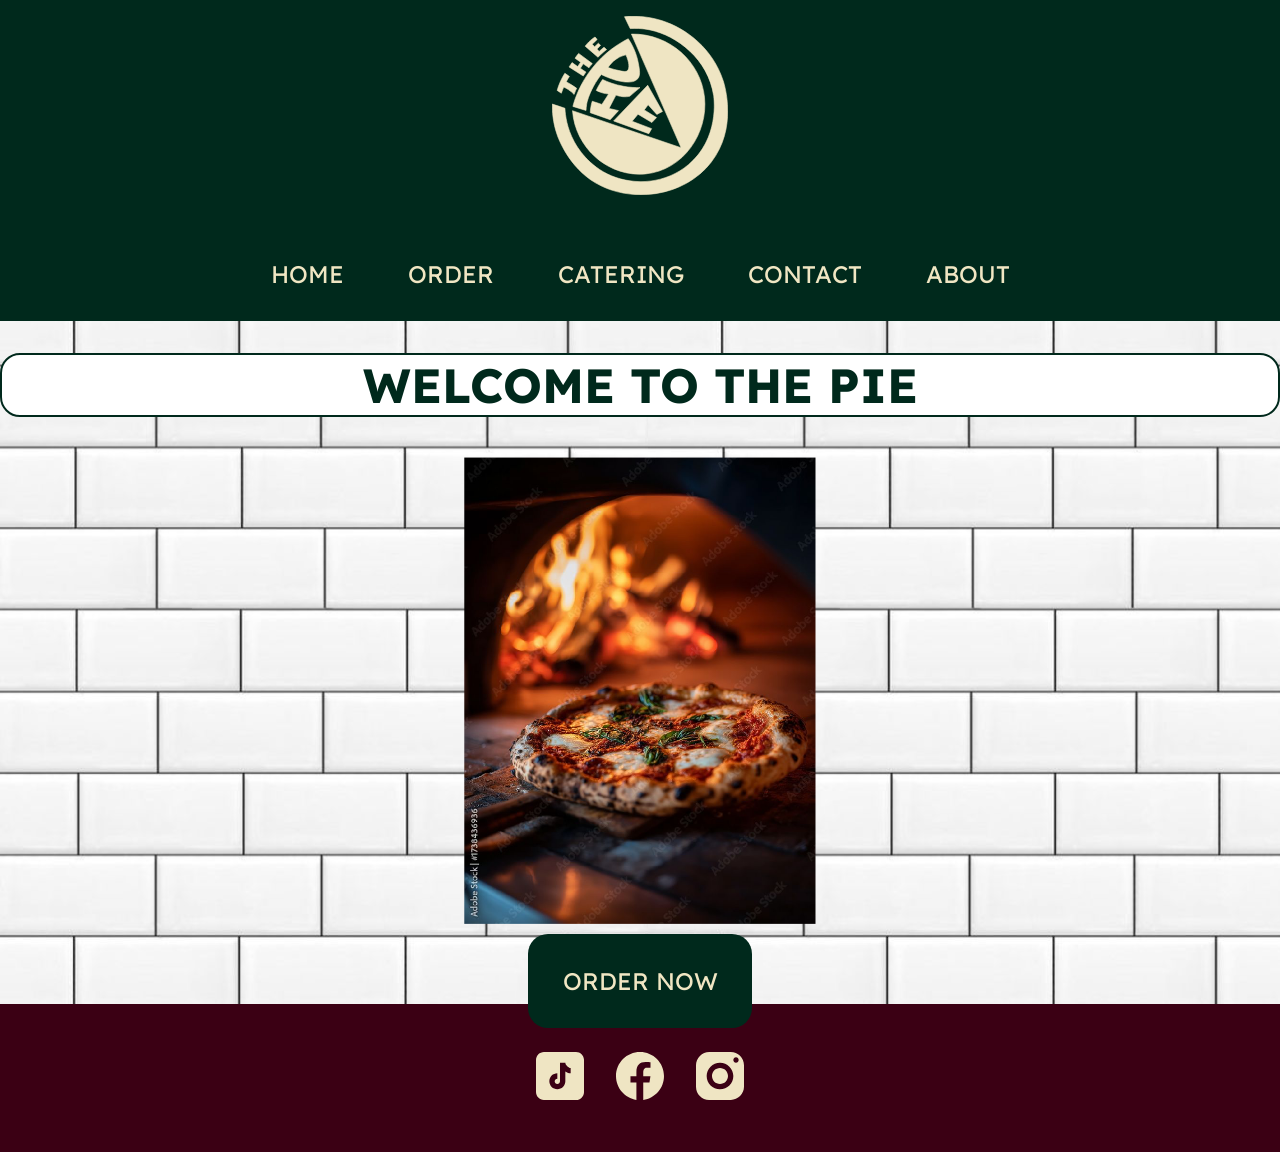
<file: index.html>
<!DOCTYPE html>
<html lang="en">
<head>
    <meta charset="UTF-8">
    <meta name="viewport" content="width=device-width, initial-scale=1.0">
    <title>The Pie Pizzeria</title>
    <link rel="stylesheet" href="styles.css">
    <script src="scripts.js"></script>
    <link rel="preconnect" href="https://fonts.googleapis.com">
    <link rel="preconnect" href="https://fonts.gstatic.com" crossorigin>
    <link href="https://fonts.googleapis.com/css2?family=Lexend+Deca:wght@100..900&display=swap" rel="stylesheet">
    <link rel="icon" type="image/png" href="images/thepiefavicon/favicon-96x96.png" sizes="96x96">
</head>
<body>
    <header>
        <img class="logo" src="images/Logo.svg" alt="The Pie Pizzeria Logo.">
        
        <h1>THE PIE PIZZERIA</h1>
        <div onclick="toggleNav()" class="hamburger">
            <hr>
            <hr>
            <hr>
        </div>
        <nav class="toggle-nav">
            <a href="index.html">HOME</a>
            <a href="order.html">ORDER</a>
            <a href="cater.html">CATERING</a>
            <a href="contact.html">CONTACT</a>
            <a href="about.html">ABOUT</a>
        </nav>
    </header>
    <main>
        <h2>WELCOME TO THE PIE</h2>
        <div class="home"> 
            <img src="images/pizza1.png" alt="margherita pizza being launched into a wood fired pizza oven.">
            <div class="order">
                <a href="menu.html">ORDER NOW</a>
            </div>    
        </div>
        
    </main>
    <footer>
        <div class="socials">
            <a href="https://www.tiktok.com/en/"><img src="images/tiktok.svg" alt="tik tok icon"></a>
            <a href="https://www.facebook.com/"><img src="images/facebook.svg" alt="facebook icon"></a>
            <a href="https://www.instagram.com/"><img src="images/Instagram.svg" alt="instagram icon"></a>
        </div>
    </footer>
</body>
</html>
</file>
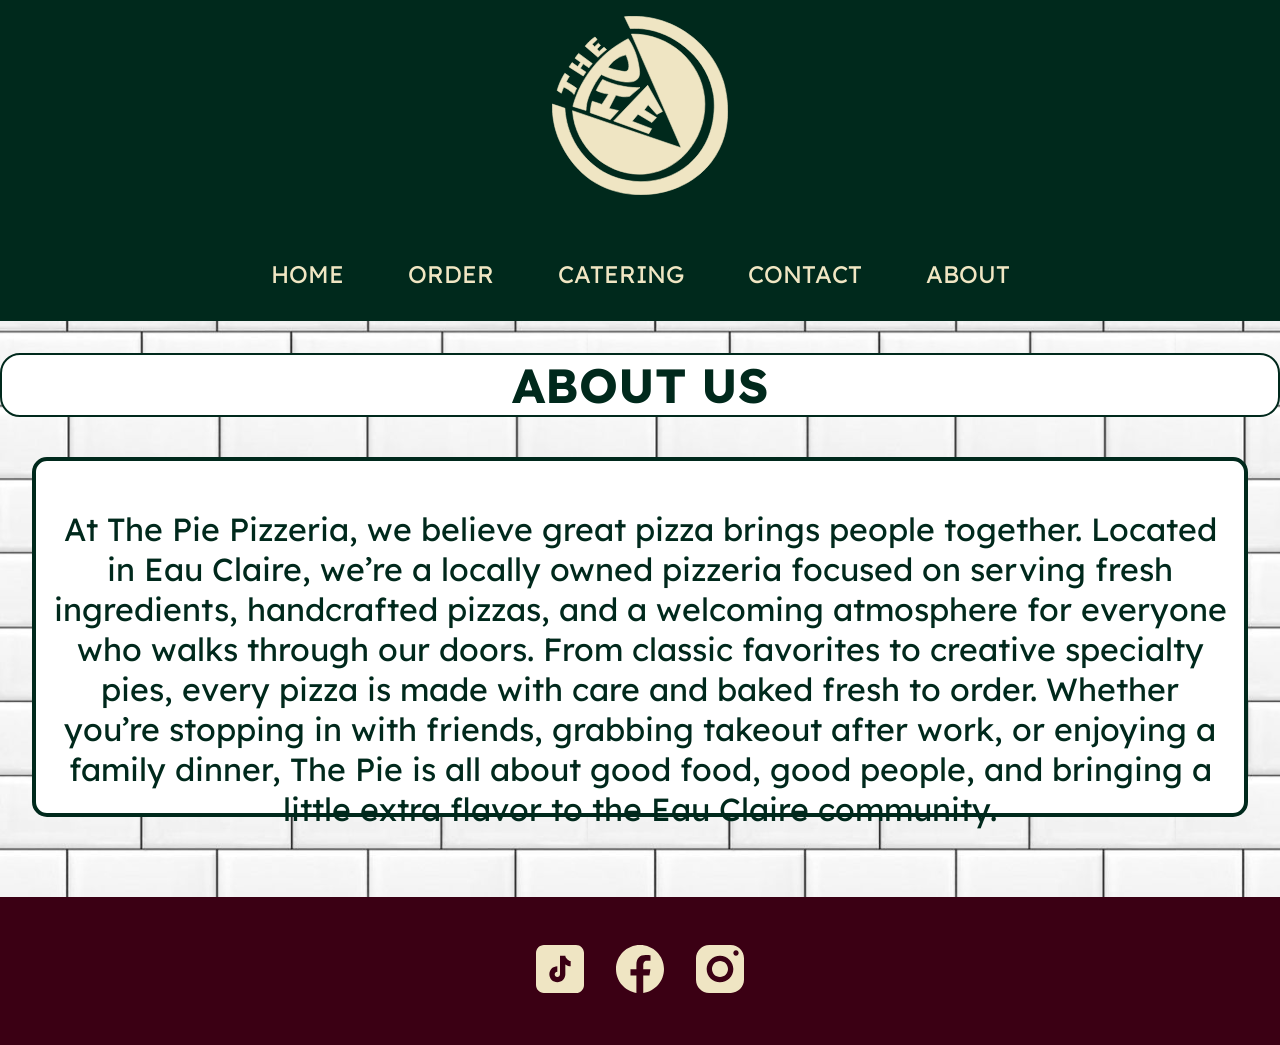
<file: about.html>
<!DOCTYPE html>
<html lang="en">
<head>
    <meta charset="UTF-8">
    <meta name="viewport" content="width=device-width, initial-scale=1.0">
    <title>The Pie Pizzeria</title>
    <link rel="stylesheet" href="styles.css">
    <script src="scripts.js"></script>
    <link rel="preconnect" href="https://fonts.googleapis.com">
<link rel="preconnect" href="https://fonts.gstatic.com" crossorigin>
<link href="https://fonts.googleapis.com/css2?family=Lexend+Deca:wght@100..900&display=swap" rel="stylesheet">
<link rel="icon" type="image/png" href="images/thepiefavicon/favicon-96x96.png" sizes="96x96">
</head>
<body>
    <header>
        <img class="logo" src="images/Logo.svg" alt="The Pie Pizzeria Logo.">
        <h1>THE PIE PIZZERIA</h1>
        <div onclick="toggleNav()" class="hamburger">
            <hr>
            <hr>
            <hr>
        </div>
        <nav class="toggle-nav">
            <a href="index.html">HOME</a>
            <a href="order.html">ORDER</a>
            <a href="cater.html">CATERING</a>
            <a href="contact.html">CONTACT</a>
            <a href="about.html">ABOUT</a>
        </nav>
    </header>
    <main>
        <h2>ABOUT US</h2>
        <div class="storybox">
            <p>At The Pie Pizzeria, we believe great pizza brings people together. Located in Eau Claire, we’re a locally owned pizzeria focused on serving fresh ingredients, handcrafted pizzas, and a welcoming atmosphere for everyone who walks through our doors. From classic favorites to creative specialty pies, every pizza is made with care and baked fresh to order. Whether you’re stopping in with friends, grabbing takeout after work, or enjoying a family dinner, The Pie is all about good food, good people, and bringing a little extra flavor to the Eau Claire community.</p>
        </div>
    </main>
    <footer>
        <div class="socials">
            <a href="https://www.tiktok.com/en/"><img src="images/tiktok.svg" alt="tik tok icon"></a>
            <a href="https://www.facebook.com/"><img src="images/facebook.svg" alt="facebook icon"></a>
            <a href="https://www.instagram.com/"><img src="images/Instagram.svg" alt="instagram icon"></a>
        </div>
    </footer>
</body>
</html>
</file>
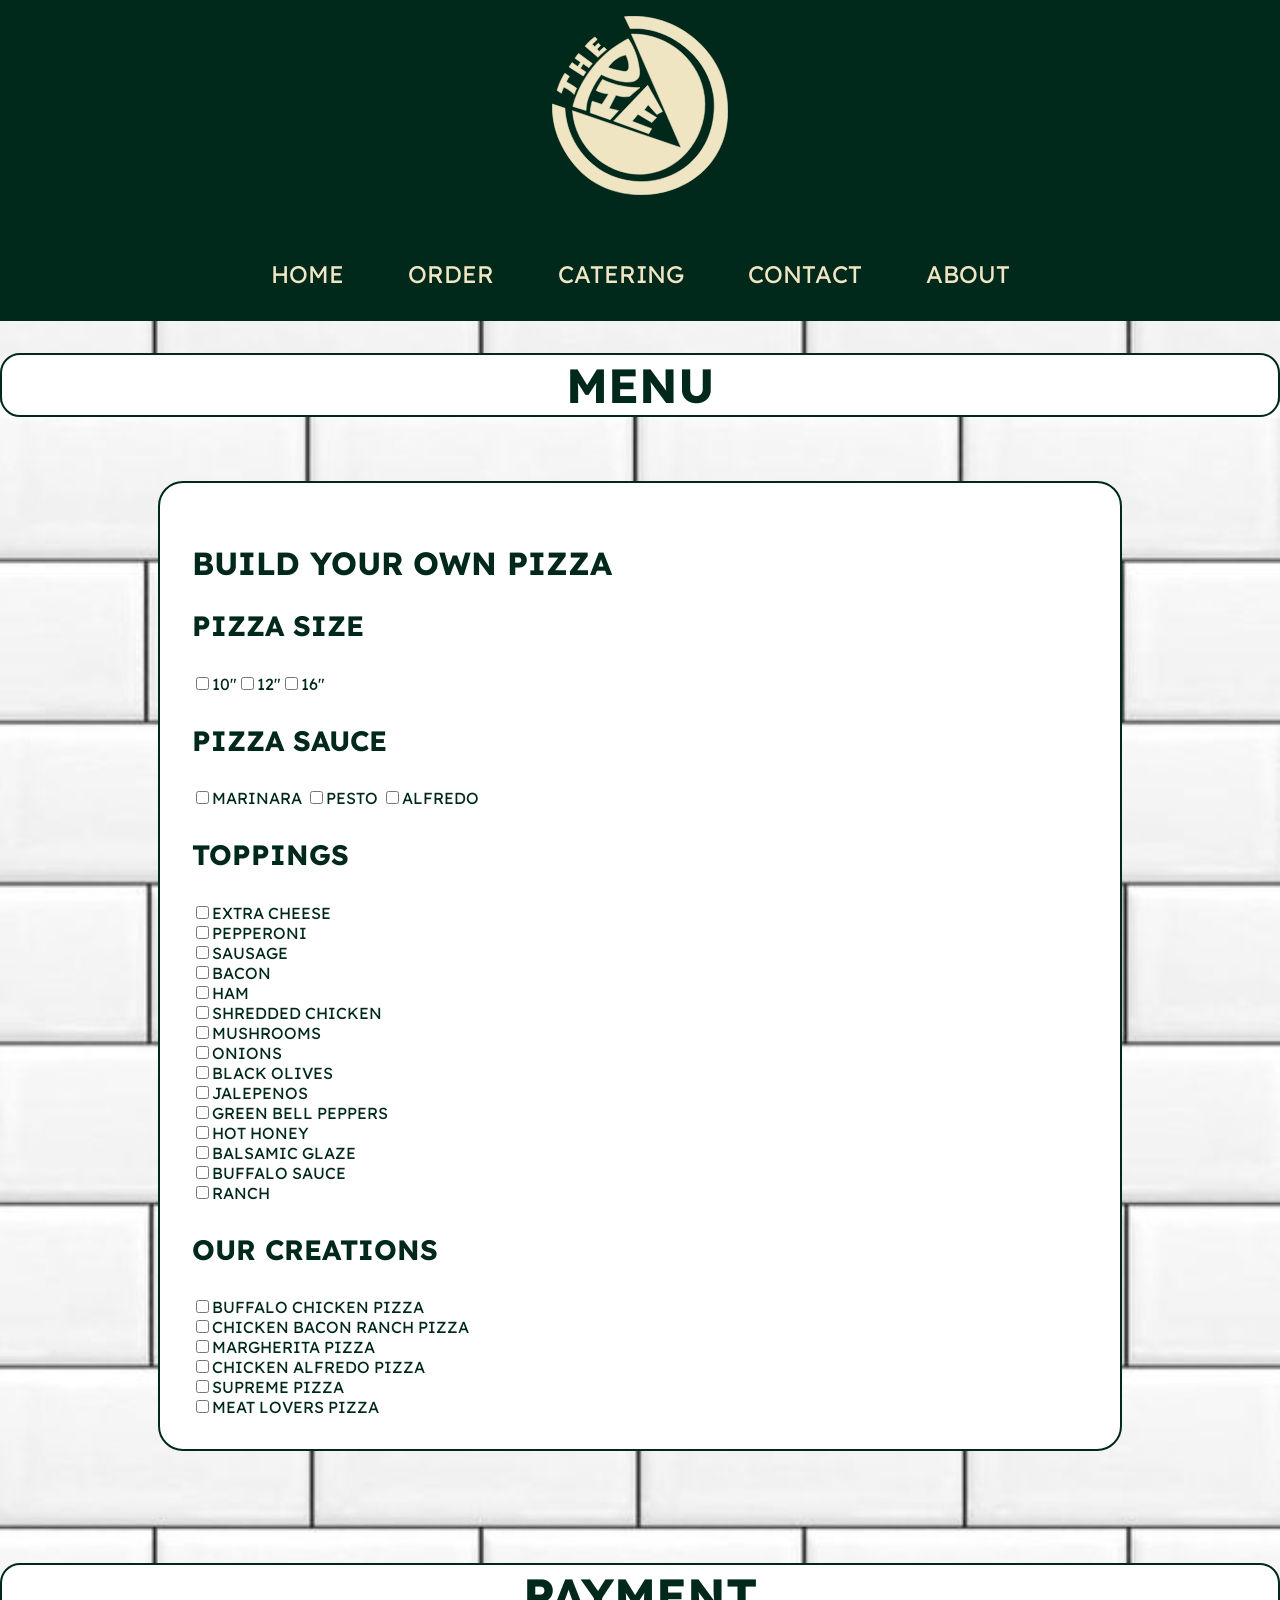
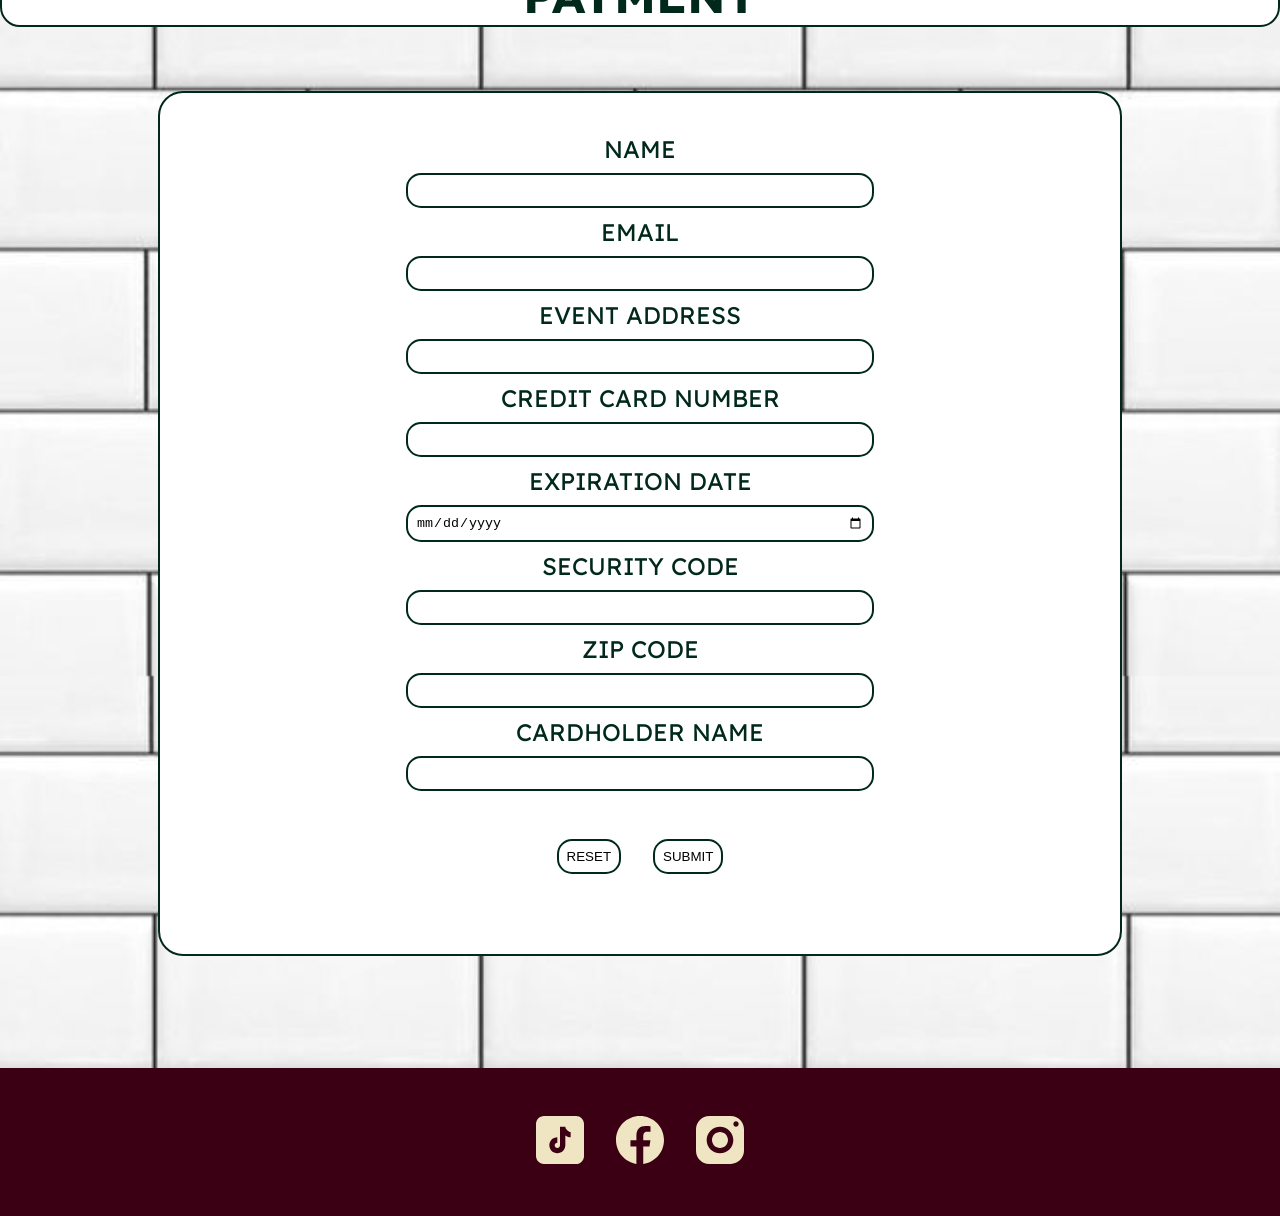
<file: cater.html>
<!DOCTYPE html>
<html lang="en">
<head>
    <meta charset="UTF-8">
    <meta name="viewport" content="width=device-width, initial-scale=1.0">
    <title>The Pie Pizzeria</title>
    <link rel="stylesheet" href="styles.css">
    <script src="scripts.js"></script>
    <link rel="preconnect" href="https://fonts.googleapis.com">
<link rel="preconnect" href="https://fonts.gstatic.com" crossorigin>
<link href="https://fonts.googleapis.com/css2?family=Lexend+Deca:wght@100..900&display=swap" rel="stylesheet">
<link rel="icon" type="image/png" href="images/thepiefavicon/favicon-96x96.png" sizes="96x96">
</head>
<body>
    <header>
        <img class="logo" src="images/Logo.svg" alt="The Pie Pizzeria Logo.">
        <h1>THE PIE PIZZERIA</h1>
        <div onclick="toggleNav()" class="hamburger">
            <hr>
            <hr>
            <hr>
        </div>
        <nav class="toggle-nav">
            <a href="index.html">HOME</a>
            <a href="order.html">ORDER</a>
            <a href="cater.html">CATERING</a>
            <a href="contact.html">CONTACT</a>
            <a href="about.html">ABOUT</a>
        </nav>
    </header>
    <main>
        <h2>MENU</h2>
        <form class="menu">
            <div class="whole">
                <h3>BUILD YOUR OWN PIZZA</h3>
                <h4>PIZZA SIZE</h4>
                <div class="sizes">
                    <label for="10"><input type="checkbox" id="10">10"</label>
                    <label for="12"><input type="checkbox" id="12">12"</label>
                    <label for="16"><input type="checkbox" id="16">16"</label>
                </div>
                    <H4>PIZZA SAUCE</H4>
                    <label for="marinara"><input type="checkbox" id="marinara">MARINARA</label>
                    <label for="pesto"><input type="checkbox" id="pesto">PESTO</label>
                    <label for="alfredo"><input type="checkbox" id="alfredo">ALFREDO</label>
                    <h4>TOPPINGS</h4>
                <div class="toppings">    
                    <label for="extracheese"><input type="checkbox" id="extracheese">EXTRA CHEESE</label>
                    <label for="pepperoni"><input type="checkbox" id="pepperoni">PEPPERONI</label>
                    <label for="sausage"><input type="checkbox" id="sausage">SAUSAGE</label>
                    <label for="bacon"><input type="checkbox" id="bacon">BACON</label>
                    <label for="ham"><input type="checkbox" id="ham">HAM</label>
                    <label for="shreddedchicken"><input type="checkbox" id="shreddedchicken">SHREDDED CHICKEN</label>
                    <label for="mushrooms"><input type="checkbox" id="mushrooms">MUSHROOMS</label>
                    <label for="onions"><input type="checkbox" id="onions">ONIONS</label>
                    <label for="blackolives"><input type="checkbox" id="blackolives">BLACK OLIVES</label>
                    <label for="jalepenos"><input type="checkbox" id="jalepenos">JALEPENOS</label>
                    <label for="greenbellpeppers"><input type="checkbox" id="greenbellpeppers">GREEN BELL PEPPERS</label>
                    <label for="hothoney"><input type="checkbox" id="hothoney">HOT HONEY</label>
                    <label for="balsamicglaze"><input type="checkbox" id="balsamicglaze">BALSAMIC GLAZE</label>
                    <label for="buffalosauce"><input type="checkbox" id="buffalosauce">BUFFALO SAUCE</label>
                    <label for="ranch"><input type="checkbox" id="ranch">RANCH</label>
                    <h4>OUR CREATIONS</h4>
                    <label for="buffchicken"><input type="checkbox" id="buffchicken">BUFFALO CHICKEN PIZZA</label>
                    <label for="cbr"><input type="checkbox" id="cbr">CHICKEN BACON RANCH PIZZA</label>
                    <label for="marg"><input type="checkbox" id="marg">MARGHERITA PIZZA</label>
                    <label for="chickenalfredo"><input type="checkbox" id="chickenalfredo">CHICKEN ALFREDO PIZZA</label>
                    <label for="supreme"><input type="checkbox" id="supreme">SUPREME PIZZA</label>
                    <label for="meatlovers"><input type="checkbox" id="meatlovers">MEAT LOVERS PIZZA</label>
                </div>    
            </div>
        </form>
        <h2 class="paymentheading">PAYMENT</h2>
        <form class="payment">
            <div class="paymentwhole">
                <label for="name">NAME</label>
                <input type="text" id="name">
                <label for="email">EMAIL</label>
                <input type="email" id="email">
                <label for="address">EVENT ADDRESS</label>
                <input type="text" id="address">
                <label for="cardinfo">CREDIT CARD NUMBER</label>
                <input type="text" id="cardinfo">
                <label for="date">EXPIRATION DATE</label>
                <input type="date" id="date">
                <label for="code">SECURITY CODE</label>
                <input type="password" id="code">
                <label for="zipcode">ZIP CODE</label>
                <input type="text" id="zipcode">
                <label for="cardholder">CARDHOLDER NAME</label>
                <input type="text" id="cardholder">
                <div class="action">
                    <input type="reset" value="RESET">
                    <input type="submit" value="SUBMIT">
                </div>
            </div>
        </form>
    </main>
    <footer>
        <div class="socials">
            <a href="https://www.tiktok.com/en/"><img src="images/tiktok.svg" alt="tik tok icon"></a>
            <a href="https://www.facebook.com/"><img src="images/facebook.svg" alt="facebook icon"></a>
            <a href="https://www.instagram.com/"><img src="images/Instagram.svg" alt="instagram icon"></a>
        </div>
    </footer>
</body>
</html>
</file>
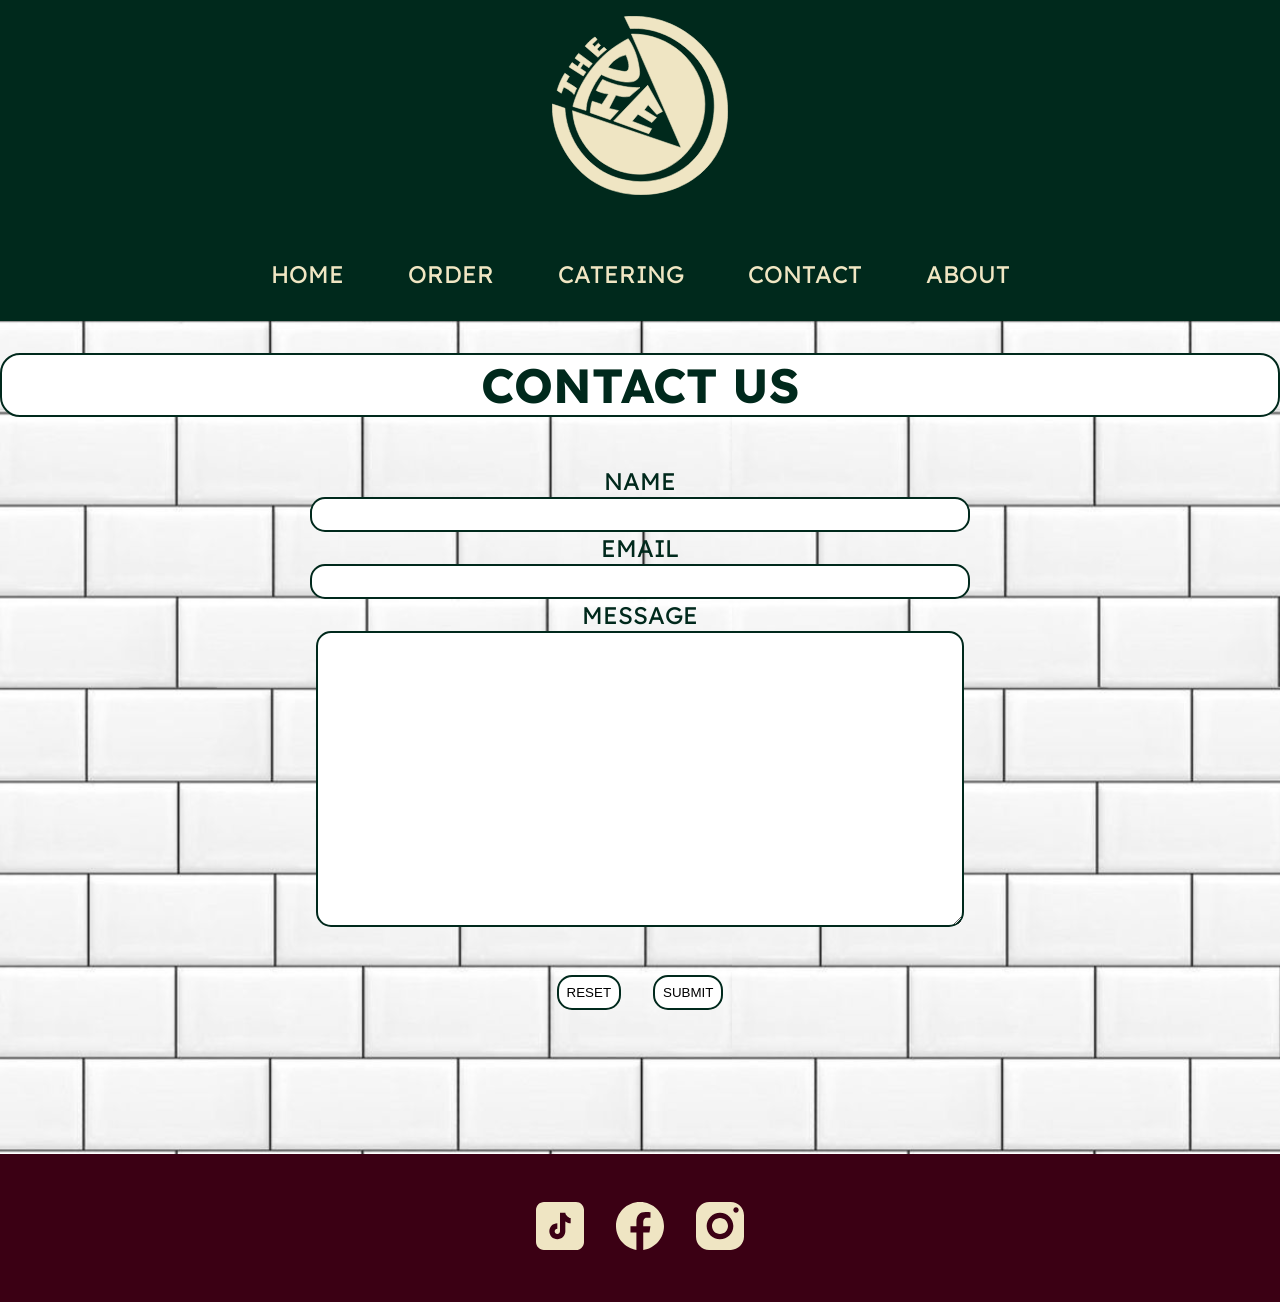
<file: contact.html>
<!DOCTYPE html>
<html lang="en">
<head>
    <meta charset="UTF-8">
    <meta name="viewport" content="width=device-width, initial-scale=1.0">
    <title>The Pie Pizzeria</title>
    <link rel="stylesheet" href="styles.css">
    <script src="scripts.js"></script>
    <link rel="preconnect" href="https://fonts.googleapis.com">
<link rel="preconnect" href="https://fonts.gstatic.com" crossorigin>
<link href="https://fonts.googleapis.com/css2?family=Lexend+Deca:wght@100..900&display=swap" rel="stylesheet">
<link rel="icon" type="image/png" href="images/thepiefavicon/favicon-96x96.png" sizes="96x96">
</head>
<body>
    <header>
        <img class="logo" src="images/Logo.svg" alt="The Pie Pizzeria Logo.">
        <h1>THE PIE PIZZERIA</h1>
        <div onclick="toggleNav()" class="hamburger">
            <hr>
            <hr>
            <hr>
        </div>
        <nav class="toggle-nav">
            <a href="index.html">HOME</a>
            <a href="order.html">ORDER</a>
            <a href="cater.html">CATERING</a>
            <a href="contact.html">CONTACT</a>
            <a href="about.html">ABOUT</a>
        </nav>
    </header>
    <main>
       <h2>CONTACT US</h2>
       <form class="contact">
        <label for="name">NAME</label>
        <input type="text" id="name">
        <label for="email">EMAIL</label>
        <input type="email" id="email">
        <label for="message">MESSAGE</label>
        <textarea id="message" name="message" rows="5" cols="30"></textarea>
        <div class="action">
            <input type="reset" value="RESET">
            <input type="submit" value="SUBMIT">
        </div>
       </form>
    </main>
    <footer>
        <div class="socials">
            <a href="https://www.tiktok.com/en/"><img src="images/tiktok.svg" alt="tik tok icon"></a>
            <a href="https://www.facebook.com/"><img src="images/facebook.svg" alt="facebook icon"></a>
            <a href="https://www.instagram.com/"><img src="images/Instagram.svg" alt="instagram icon"></a>
        </div>
    </footer>
</body>
</html>
</file>
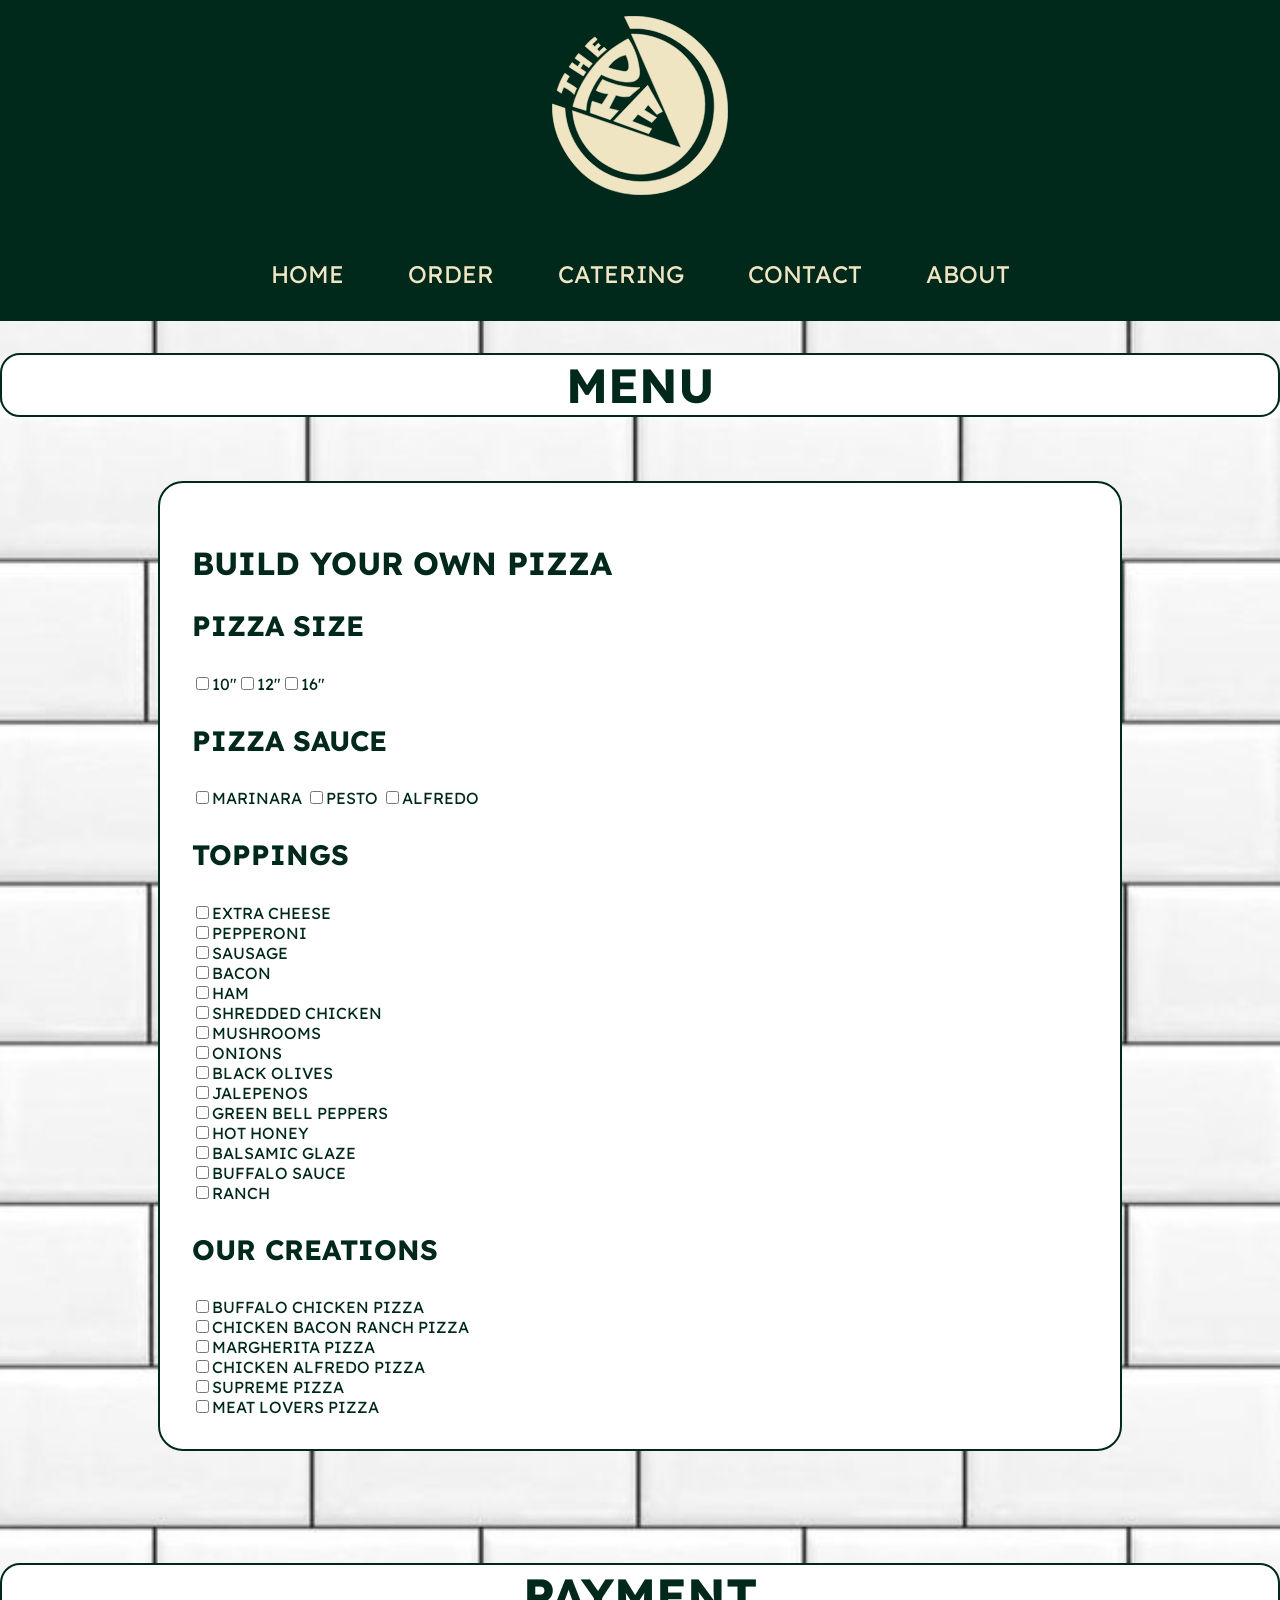
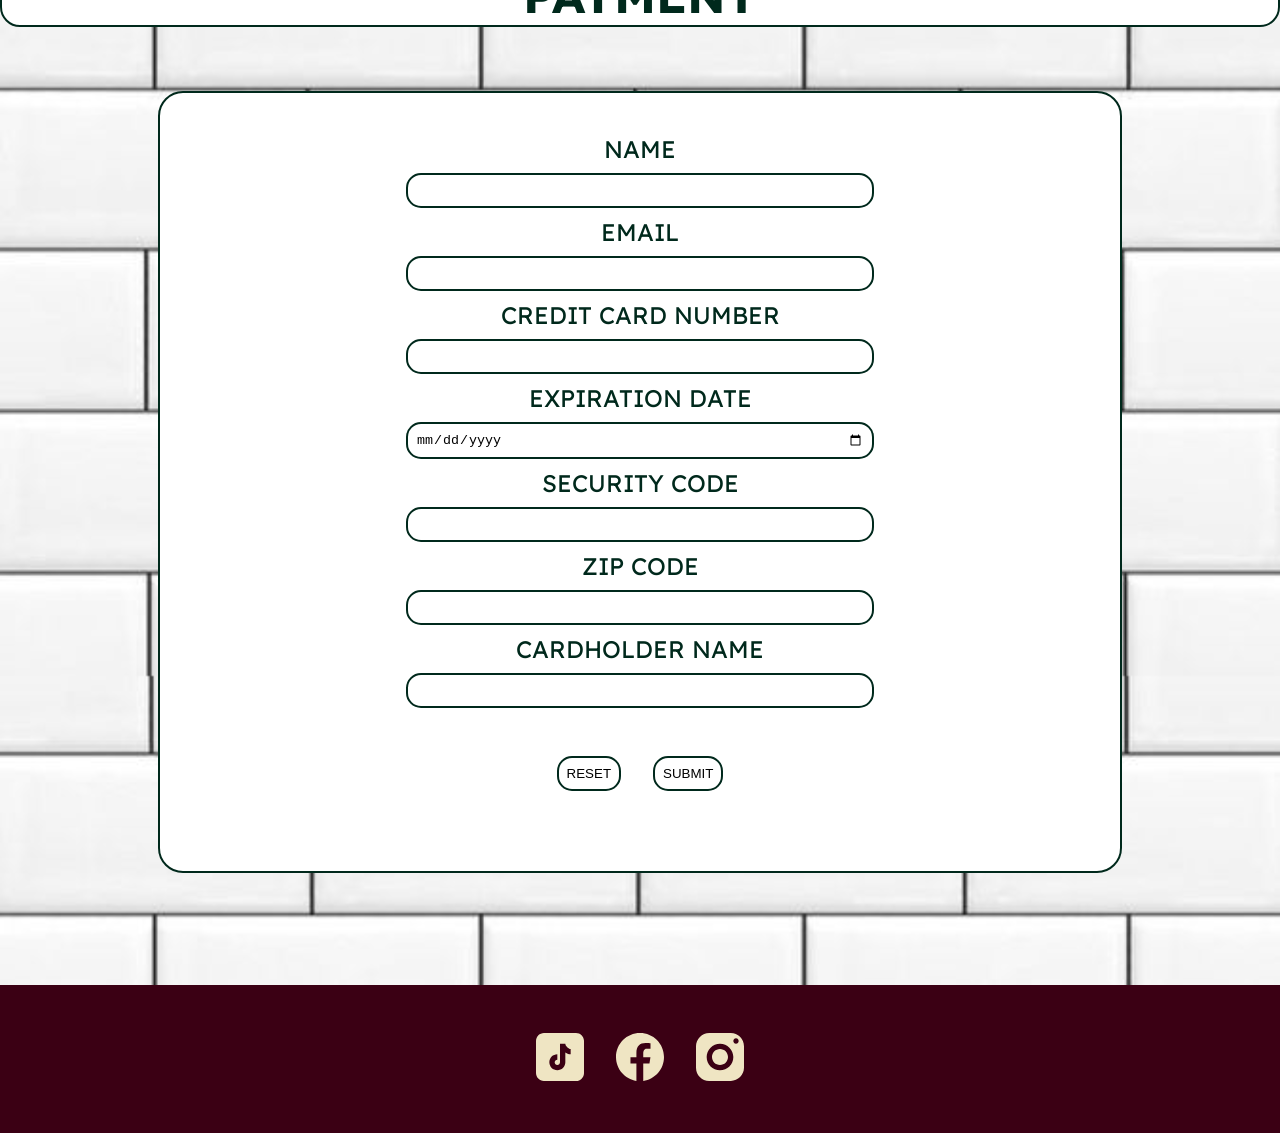
<file: menu.html>
<!DOCTYPE html>
<html lang="en">
<head>
    <meta charset="UTF-8">
    <meta name="viewport" content="width=device-width, initial-scale=1.0">
    <title>The Pie Pizzeria</title>
    <link rel="stylesheet" href="styles.css">
    <script src="scripts.js"></script>
    <link rel="preconnect" href="https://fonts.googleapis.com">
<link rel="preconnect" href="https://fonts.gstatic.com" crossorigin>
<link href="https://fonts.googleapis.com/css2?family=Lexend+Deca:wght@100..900&display=swap" rel="stylesheet">
<link rel="icon" type="image/png" href="images/thepiefavicon/favicon-96x96.png" sizes="96x96">
</head>
<body>
    <header>
        <img class="logo" src="images/Logo.svg" alt="The Pie Pizzeria Logo.">
        <h1>THE PIE PIZZERIA</h1>
        <div onclick="toggleNav()" class="hamburger">
            <hr>
            <hr>
            <hr>
        </div>
        <nav class="toggle-nav">
            <a href="index.html">HOME</a>
            <a href="order.html">ORDER</a>
            <a href="cater.html">CATERING</a>
            <a href="contact.html">CONTACT</a>
            <a href="about.html">ABOUT</a>
        </nav>
    </header>
    <main>
        <h2>MENU</h2>
        <form class="menu">
            <div class="whole">
                <h3>BUILD YOUR OWN PIZZA</h3>
                <h4>PIZZA SIZE</h4>
                <div class="sizes">
                    <label for="10"><input type="checkbox" id="10">10"</label>
                    <label for="12"><input type="checkbox" id="12">12"</label>
                    <label for="16"><input type="checkbox" id="16">16"</label>
                </div>
                    <H4>PIZZA SAUCE</H4>
                    <label for="marinara"><input type="checkbox" id="marinara">MARINARA</label>
                    <label for="pesto"><input type="checkbox" id="pesto">PESTO</label>
                    <label for="alfredo"><input type="checkbox" id="alfredo">ALFREDO</label>
                    <h4>TOPPINGS</h4>
                <div class="toppings">    
                    <label for="extracheese"><input type="checkbox" id="extracheese">EXTRA CHEESE</label>
                    <label for="pepperoni"><input type="checkbox" id="pepperoni">PEPPERONI</label>
                    <label for="sausage"><input type="checkbox" id="sausage">SAUSAGE</label>
                    <label for="bacon"><input type="checkbox" id="bacon">BACON</label>
                    <label for="ham"><input type="checkbox" id="ham">HAM</label>
                    <label for="shreddedchicken"><input type="checkbox" id="shreddedchicken">SHREDDED CHICKEN</label>
                    <label for="mushrooms"><input type="checkbox" id="mushrooms">MUSHROOMS</label>
                    <label for="onions"><input type="checkbox" id="onions">ONIONS</label>
                    <label for="blackolives"><input type="checkbox" id="blackolives">BLACK OLIVES</label>
                    <label for="jalepenos"><input type="checkbox" id="jalepenos">JALEPENOS</label>
                    <label for="greenbellpeppers"><input type="checkbox" id="greenbellpeppers">GREEN BELL PEPPERS</label>
                    <label for="hothoney"><input type="checkbox" id="hothoney">HOT HONEY</label>
                    <label for="balsamicglaze"><input type="checkbox" id="balsamicglaze">BALSAMIC GLAZE</label>
                    <label for="buffalosauce"><input type="checkbox" id="buffalosauce">BUFFALO SAUCE</label>
                    <label for="ranch"><input type="checkbox" id="ranch">RANCH</label>
                    <h4>OUR CREATIONS</h4>
                    <label for="buffchicken"><input type="checkbox" id="buffchicken">BUFFALO CHICKEN PIZZA</label>
                    <label for="cbr"><input type="checkbox" id="cbr">CHICKEN BACON RANCH PIZZA</label>
                    <label for="marg"><input type="checkbox" id="marg">MARGHERITA PIZZA</label>
                    <label for="chickenalfredo"><input type="checkbox" id="chickenalfredo">CHICKEN ALFREDO PIZZA</label>
                    <label for="supreme"><input type="checkbox" id="supreme">SUPREME PIZZA</label>
                    <label for="meatlovers"><input type="checkbox" id="meatlovers">MEAT LOVERS PIZZA</label>
                </div>    
            </div>
        </form>
        <h2 class="paymentheading">PAYMENT</h2>
        <form class="payment">
            <div class="paymentwhole">
                <label for="name">NAME</label>
                <input type="text" id="name">
                <label for="email">EMAIL</label>
                <input type="email" id="email">
                <label for="cardinfo">CREDIT CARD NUMBER</label>
                <input type="text" id="cardinfo">
                <label for="date">EXPIRATION DATE</label>
                <input type="date" id="date">
                <label for="code">SECURITY CODE</label>
                <input type="password" id="code">
                <label for="zipcode">ZIP CODE</label>
                <input type="text" id="zipcode">
                <label for="cardholder">CARDHOLDER NAME</label>
                <input type="text" id="cardholder">
                <div class="action">
                    <input type="reset" value="RESET">
                    <input type="submit" value="SUBMIT">
                </div>
            </div>
        </form>
    </main>
    <footer>
        <div class="socials">
            <a href="https://www.tiktok.com/en/"><img src="images/tiktok.svg" alt="tik tok icon"></a>
            <a href="https://www.facebook.com/"><img src="images/facebook.svg" alt="facebook icon"></a>
            <a href="https://www.instagram.com/"><img src="images/Instagram.svg" alt="instagram icon"></a>
        </div>
    </footer>
</body>
</html>
</file>
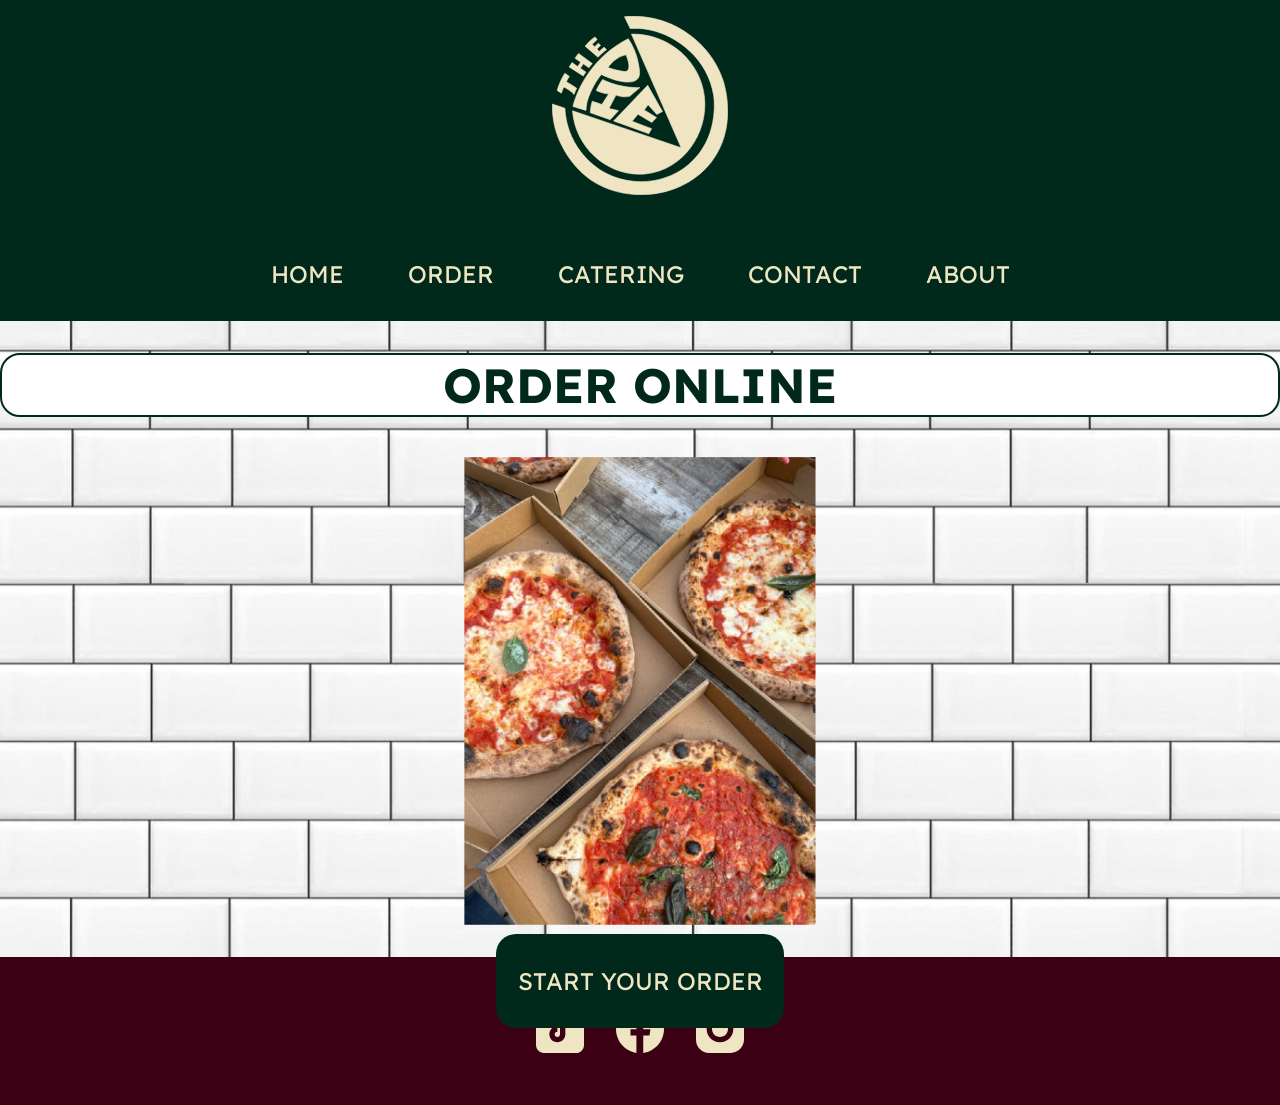
<file: order.html>
<!DOCTYPE html>
<html lang="en">
<head>
    <meta charset="UTF-8">
    <meta name="viewport" content="width=device-width, initial-scale=1.0">
    <title>The Pie Pizzeria</title>
    <link rel="stylesheet" href="styles.css">
    <script src="scripts.js"></script>
    <link rel="preconnect" href="https://fonts.googleapis.com">
<link rel="preconnect" href="https://fonts.gstatic.com" crossorigin>
<link href="https://fonts.googleapis.com/css2?family=Lexend+Deca:wght@100..900&display=swap" rel="stylesheet">
<link rel="icon" type="image/png" href="images/thepiefavicon/favicon-96x96.png" sizes="96x96">
</head>
<body>
    <header>
        <img class="logo" src="images/Logo.svg" alt="The Pie Pizzeria Logo.">
        <h1>THE PIE PIZZERIA</h1>
        <div onclick="toggleNav()" class="hamburger">
            <hr>
            <hr>
            <hr>
        </div>
        <nav class="toggle-nav">
            <a href="index.html">HOME</a>
            <a href="order.html">ORDER</a>
            <a href="cater.html">CATERING</a>
            <a href="contact.html">CONTACT</a>
            <a href="about.html">ABOUT</a>
        </nav>
    </header>
    <main>
        <h2>ORDER ONLINE</h2>
        <div class="online">
            <img src="images/pizza2.png" alt="image of pizzas in pizza boxes.">
            <div class="onlinebutton">
            <a href="menu.html">START YOUR ORDER</a>
            </div>
        </div>
        
    </main>
    <footer>
        <div class="socials">
            <a href="https://www.tiktok.com/en/"><img src="images/tiktok.svg" alt="tik tok icon"></a>
            <a href="https://www.facebook.com/"><img src="images/facebook.svg" alt="facebook icon"></a>
            <a href="https://www.instagram.com/"><img src="images/Instagram.svg" alt="instagram icon"></a>
        </div>
    </footer>
</body>
</html>
</file>
<file: styles.css>
body{
    font-family: lexend deca;
    background-image: url(images/White_tile.jpg);
    background-size: contain;
    margin: 0;
}
h2{
    background-color: #ffffff;
    border: #00291C solid 2px;
    border-radius: 20px;
}
.logo{
    width: 5rem;
    margin: 1rem;
}
.hamburger{
    width: 75px;
    padding: 0.5rem;
}
.hamburger hr{
    margin: 0.75rem 1rem;
    border: 2px solid #f0e6c3;
}
header h1{
    color: #f0e6c3;
    font-size: 1rem;
}
header nav{
    position: fixed;
    top: 7rem;
    width: 100%;
    right: -105%;
    transition-property: right;
    transition-duration: 0.5s;
    transition-timing-function: ease-in-out;
}
header nav a{
    display: block;
    color: #00291C;
    background-color:#f0e6c3;
    text-align: center;
    text-decoration: none;
    padding: 3rem;
    border: 1px solid #00291C;
}
header{
    position: fixed;
    display: flex;
    flex-wrap: wrap;
    justify-content: space-between;
    align-items: center;
    z-index: 1;
    top: 0;
    width: 100%;
    margin: 0;
    background-color: #00291C;
}
header nav.show{
    right: 0;
}
main img{
    width: 22rem;
}
.home{
    margin: 1rem 0 5rem;
    display: flex;
    flex-direction: row;
    justify-content: center;
    flex-wrap: wrap;
}
.order{
    background-color: #00291C;
    position: absolute;
    bottom: -5rem;
    padding: 2rem;
    border-radius: 20px;
    width: 10rem;
    text-align: center;
}
.order a{
    color: #f0e6c3;
    font-size: 1.5rem;
    text-decoration: none;
}
footer{
    background-color: #3b0014;
    padding: 2rem;
}
.socials{
    display: flex;
    justify-content: center;
}
.socials img{
    width: 2rem;
    padding: 1rem;
}
main h2{
    margin-top: 10rem;
    text-align: center;
    font-size: 3rem;
    color: #00291C;
}
.storybox{
    background-color: #ffffff;
    border: #00291C solid 4px;
    color: #00291C;
    margin: 0 2rem 5rem;
    height: 20rem;
    border-radius: 15px;
    padding: 1rem;
    text-align: center;
}
.online{
    display: flex;
    justify-content: center;
    margin-bottom: 2rem;
}
.onlinebutton{
    position: absolute;
    background-color: #00291C;
    bottom: 0rem;
    padding: 2rem 1rem;
    border-radius: 20px;
    width: 16rem;
    text-align: center;
}
.onlinebutton a{
    color: #f0e6c3;
    font-size: 1.5rem;
    text-decoration: none;
}
form{
    display: flex;
    flex-direction: column;
    flex-wrap: wrap;
    justify-content: center;
    align-items: center;
    line-height: 1.25rem;
    margin: 3rem 0 6rem;
}
input{
    border: #00291C solid 2px;
    background-color: #ffffff;
    border-radius: 15px;
    padding: 0.5rem;
}
label{
    font-size: 1.5rem;
    color: #00291C;
}
textarea{
    border: #00291C solid 2px;
    background-color: #ffffff;
    color: #00291C;
    width: 50%;
    border-radius: 15px;
    font-family: lexend deca;
    text-align: center;
    height: 10rem;
}
.action{
    display: flex;
    margin: 2rem;
    font-family: lexend deca;
}
.action input{
    margin: 1rem;
}
.whole{
    background-color: white;
    border: #00291C solid 2px;
    padding: 2rem;
    text-align: left;
    margin: 1rem;
    border-radius: 25px;
    width: 70%;
}
.whole label{
    font-size: 1rem;
}
.sizes{
    display: flex;
    justify-content: flex-start;
}
.menu label{
    margin: 0;
}
.toppings{
    display: flex;
    flex-direction: column;
    flex-wrap: wrap;
    align-items: flex-start;
}
h3{
    font-size: 2rem;
    color: #00291C;
    line-height: 2rem;
}
h4{
    font-size: 1.75rem;
    color: #00291C;
}
.paymentheading{
    margin-top: 2rem;
}
.paymentwhole{
    background-color: white;
    border: #00291C solid 2px;
    padding: 2rem;
    text-align: left;
    margin: 1rem;
    border-radius: 25px;
    display: flex;
    flex-direction: column;
    align-items: center;
    line-height: 3rem;
    width: 70%;
}
.payment input{
    width: 50%;
}
.contact input{
    width: 50%;
}
.contact{
    line-height: 3rem;
}
@media(max-width: 390px){
    .payment label{
        font-size: 1rem;
    }
    .storybox{
        font-size: 0.75rem;
    }
}
@media(min-width: 562px){
    .order{
        bottom: -1rem;
    }
}
@media(min-width: 800px){
    .logo{
        width: 11rem;
    }
    .order{
        bottom: 1rem;
    }
    header{
        position: relative;
        display: flex;
        flex-direction: column;

    }
    main h2{
        margin-top: 2rem;
    }
    .hamburger{
    width: 75px;
    padding: 0.5rem;
}
.hamburger hr{
    margin: 0;
    border: none;
}
header h1{
    color: #f0e6c3;
    font-size: 0rem;
}
header nav{
    position: relative;
    display: flex;
    justify-content: center;
    top: 0rem;
    width: 50%;
    right: 0%;
    transition-property: none;
}
header nav a{
    display: block;
    color: #f0e6c3;
    background-color: #00291C;
    text-align: center;
    text-decoration: none;
    padding: 0;
    border: none;
    margin: 2rem;
    font-size: 1.5rem;
}
.storybox{
    font-size: 1.5rem;
}
header{
    position: relative;
    display: flex;
    flex-wrap: wrap;
    justify-content: space-between;
    align-items: center;
    z-index: 1;
    top: 0;
    width: 100%;
    margin: 0;
    background-color: #00291C;
}
.onlinebutton{
    bottom: -13rem;
}
.socials img{
    width: 3rem;
}
.checkbox{
    width: 1rem;
}
.contact{
    line-height: 2rem;
}
.contact input{
    width: 50%;
}
textarea{
    height: 18rem;
}
.order{
    bottom: -13rem;
}
}
@media(min-width: 1000px){
    .order{
        bottom: -13rem;
    }
}
@media(min-width: 1100px){
    .order{
        bottom: -8rem;
    }
    .onlinebutton{
        bottom: -8rem;
    }
    .storybox{
        font-size: 2rem;
    }
}
</file>
